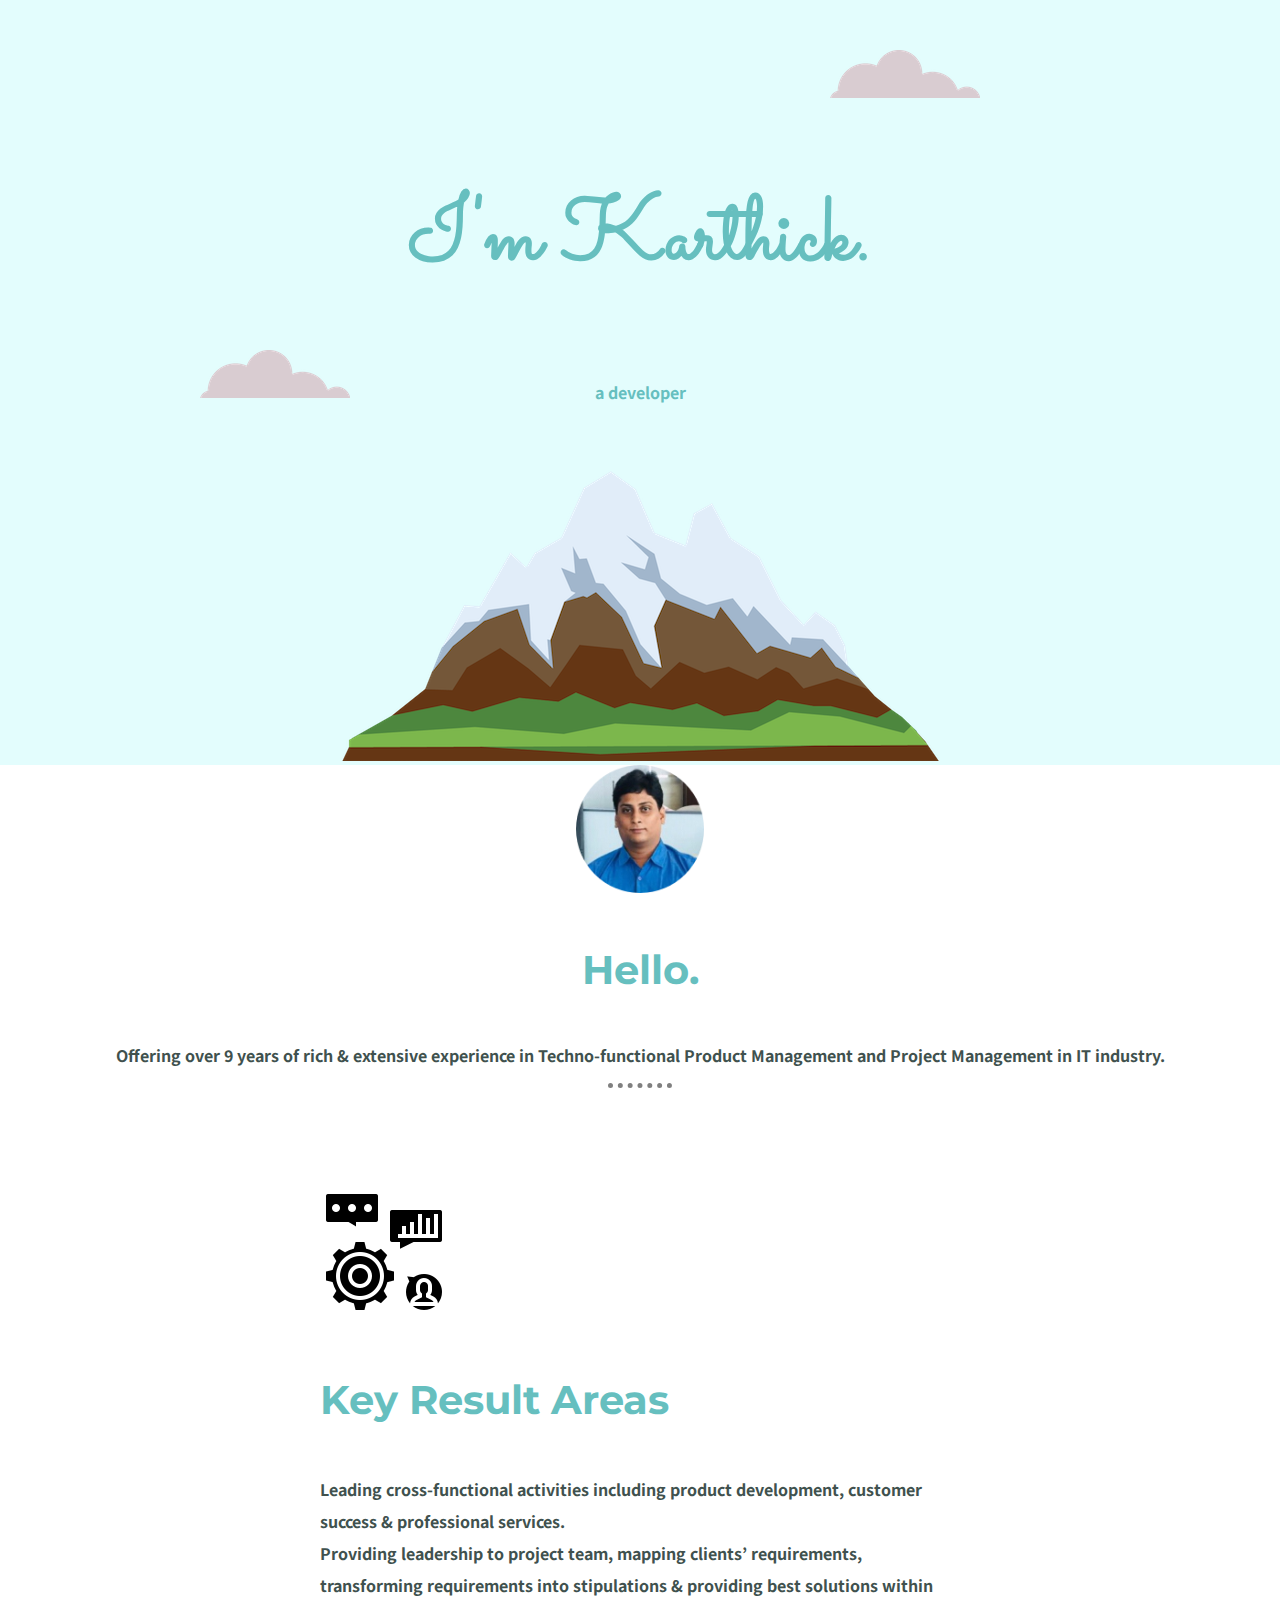
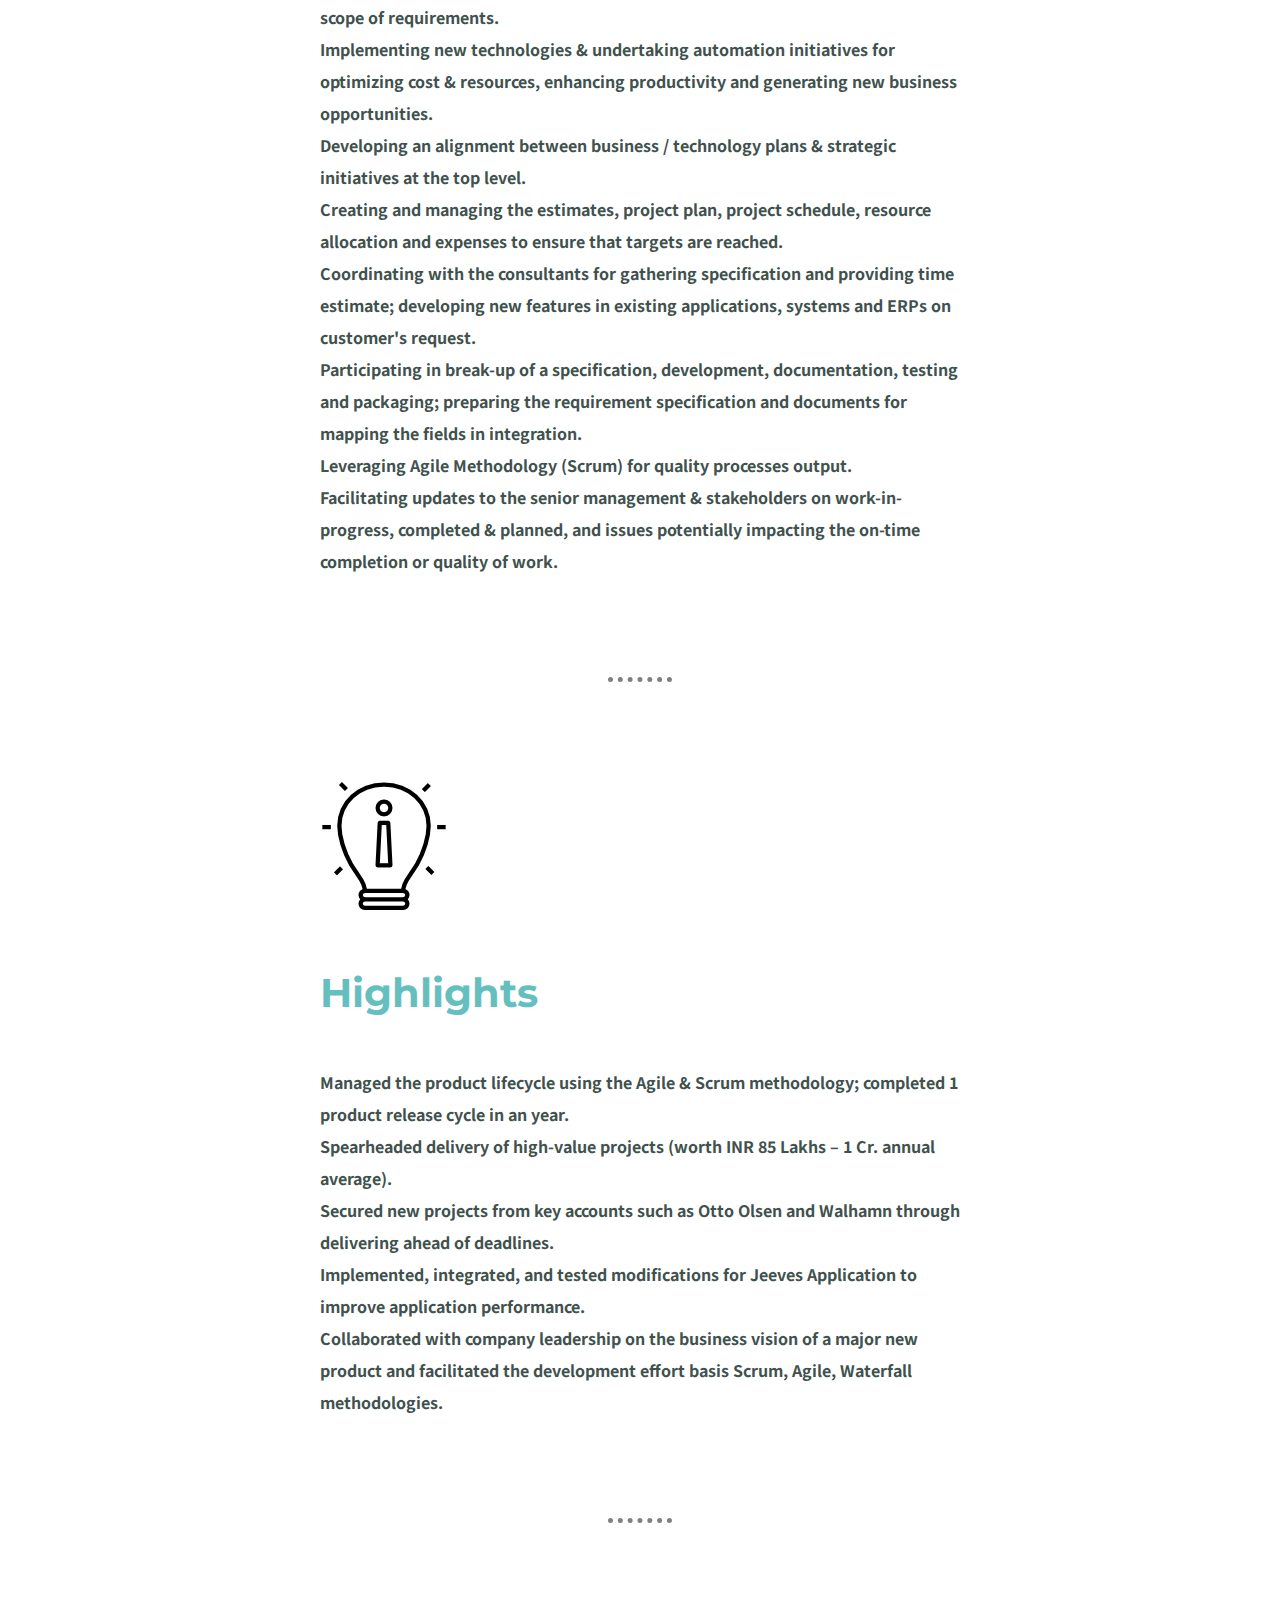
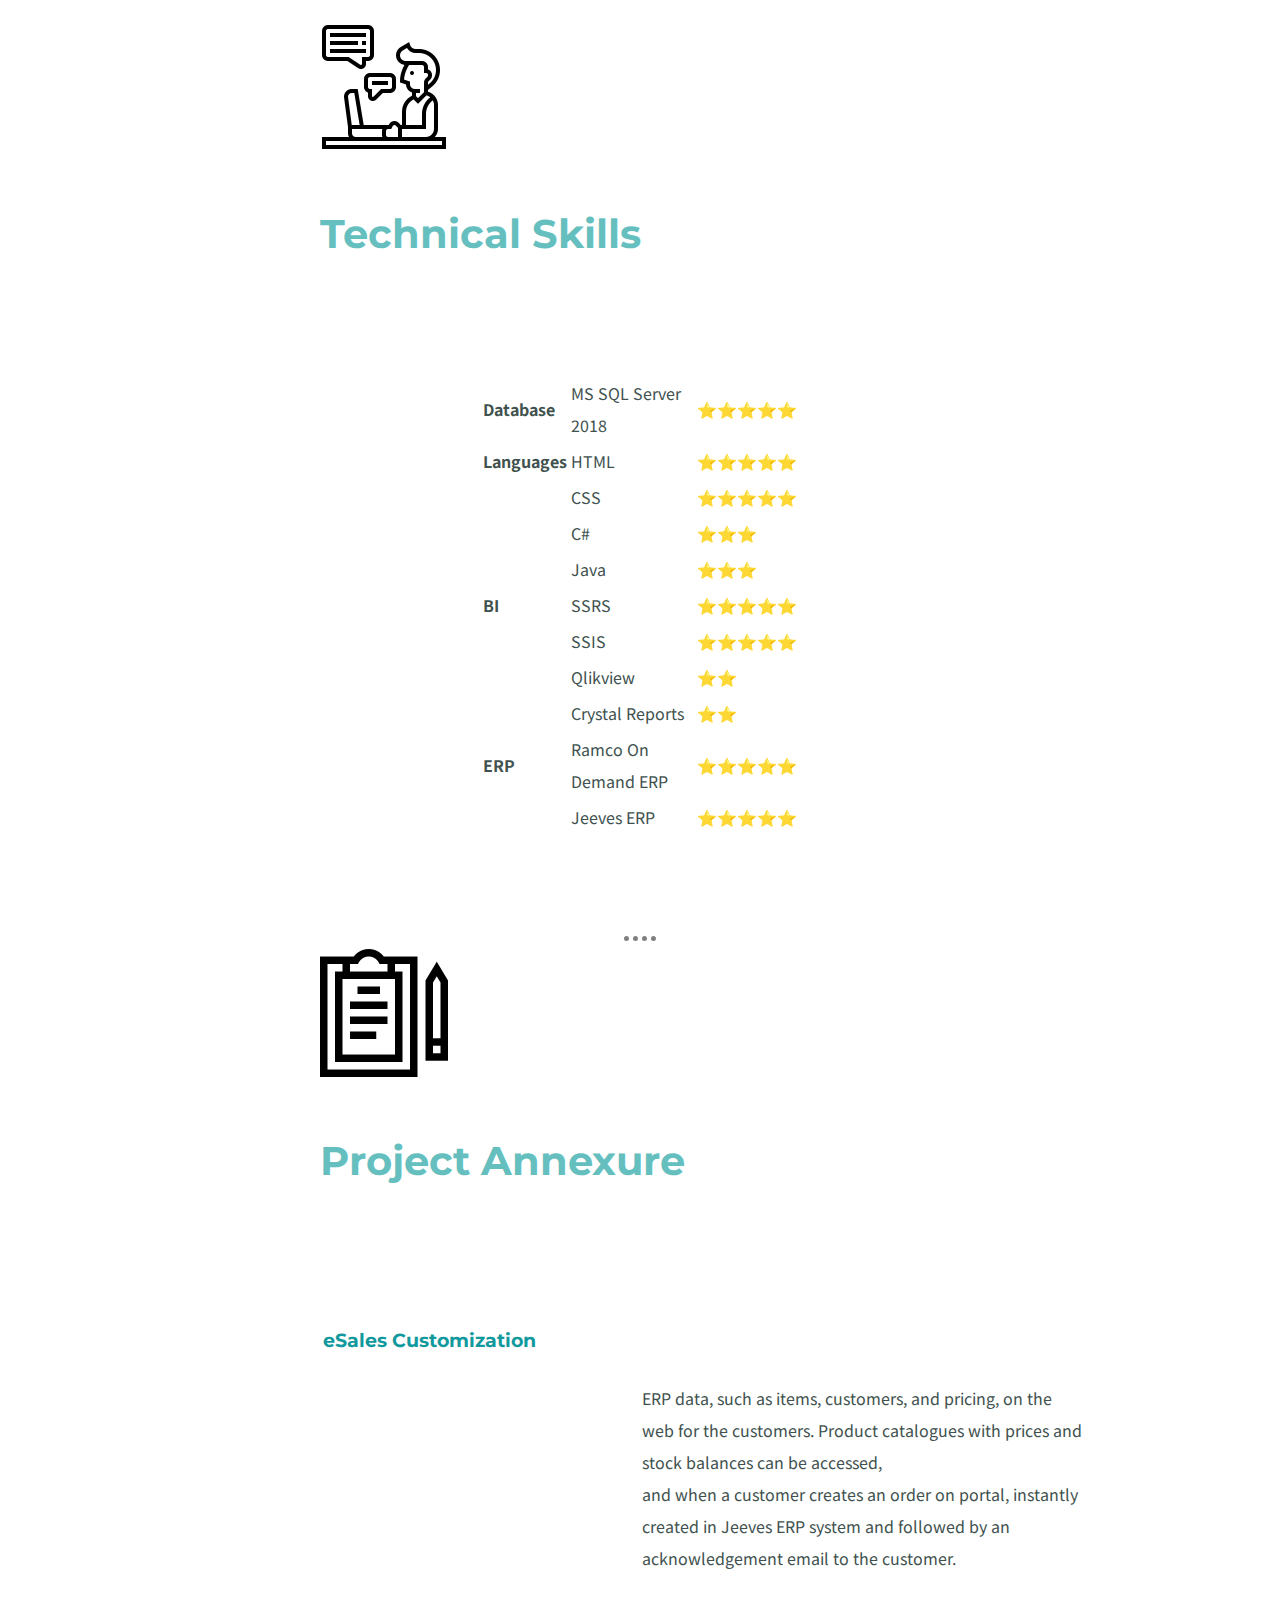
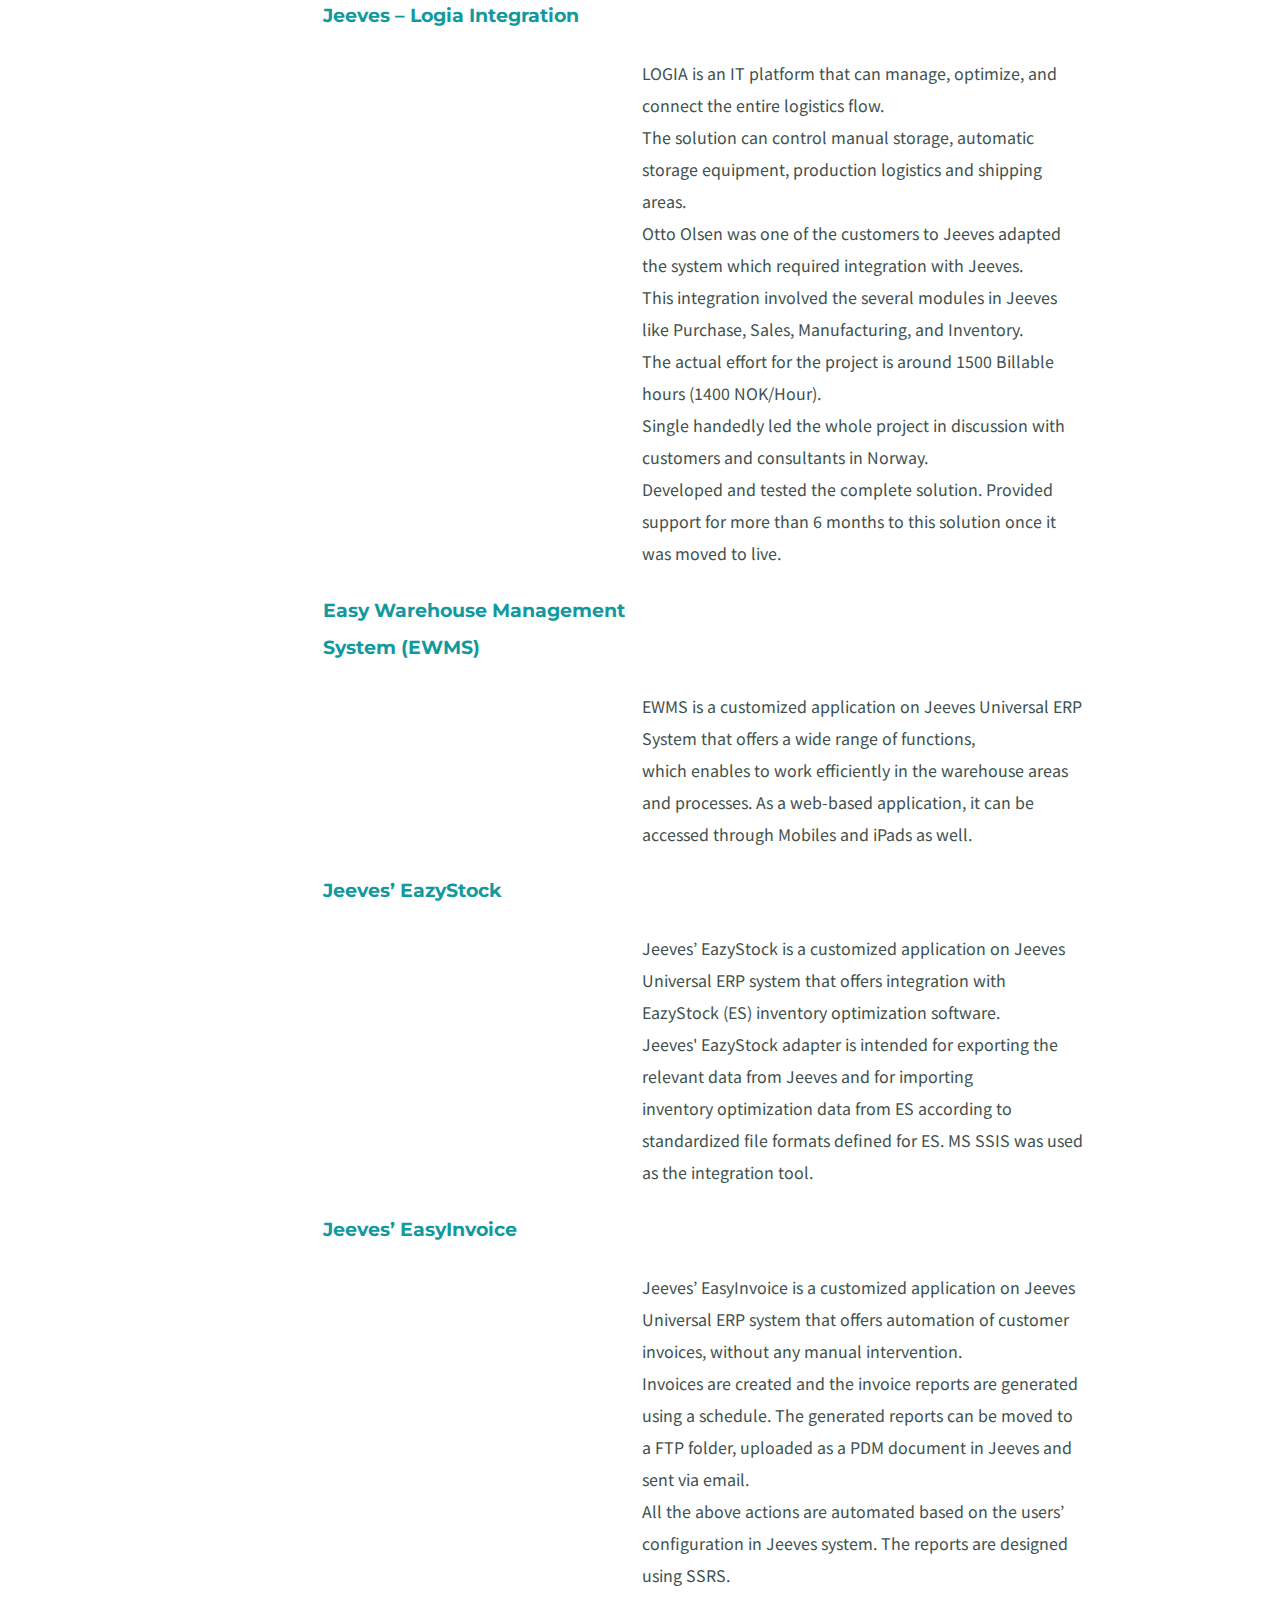
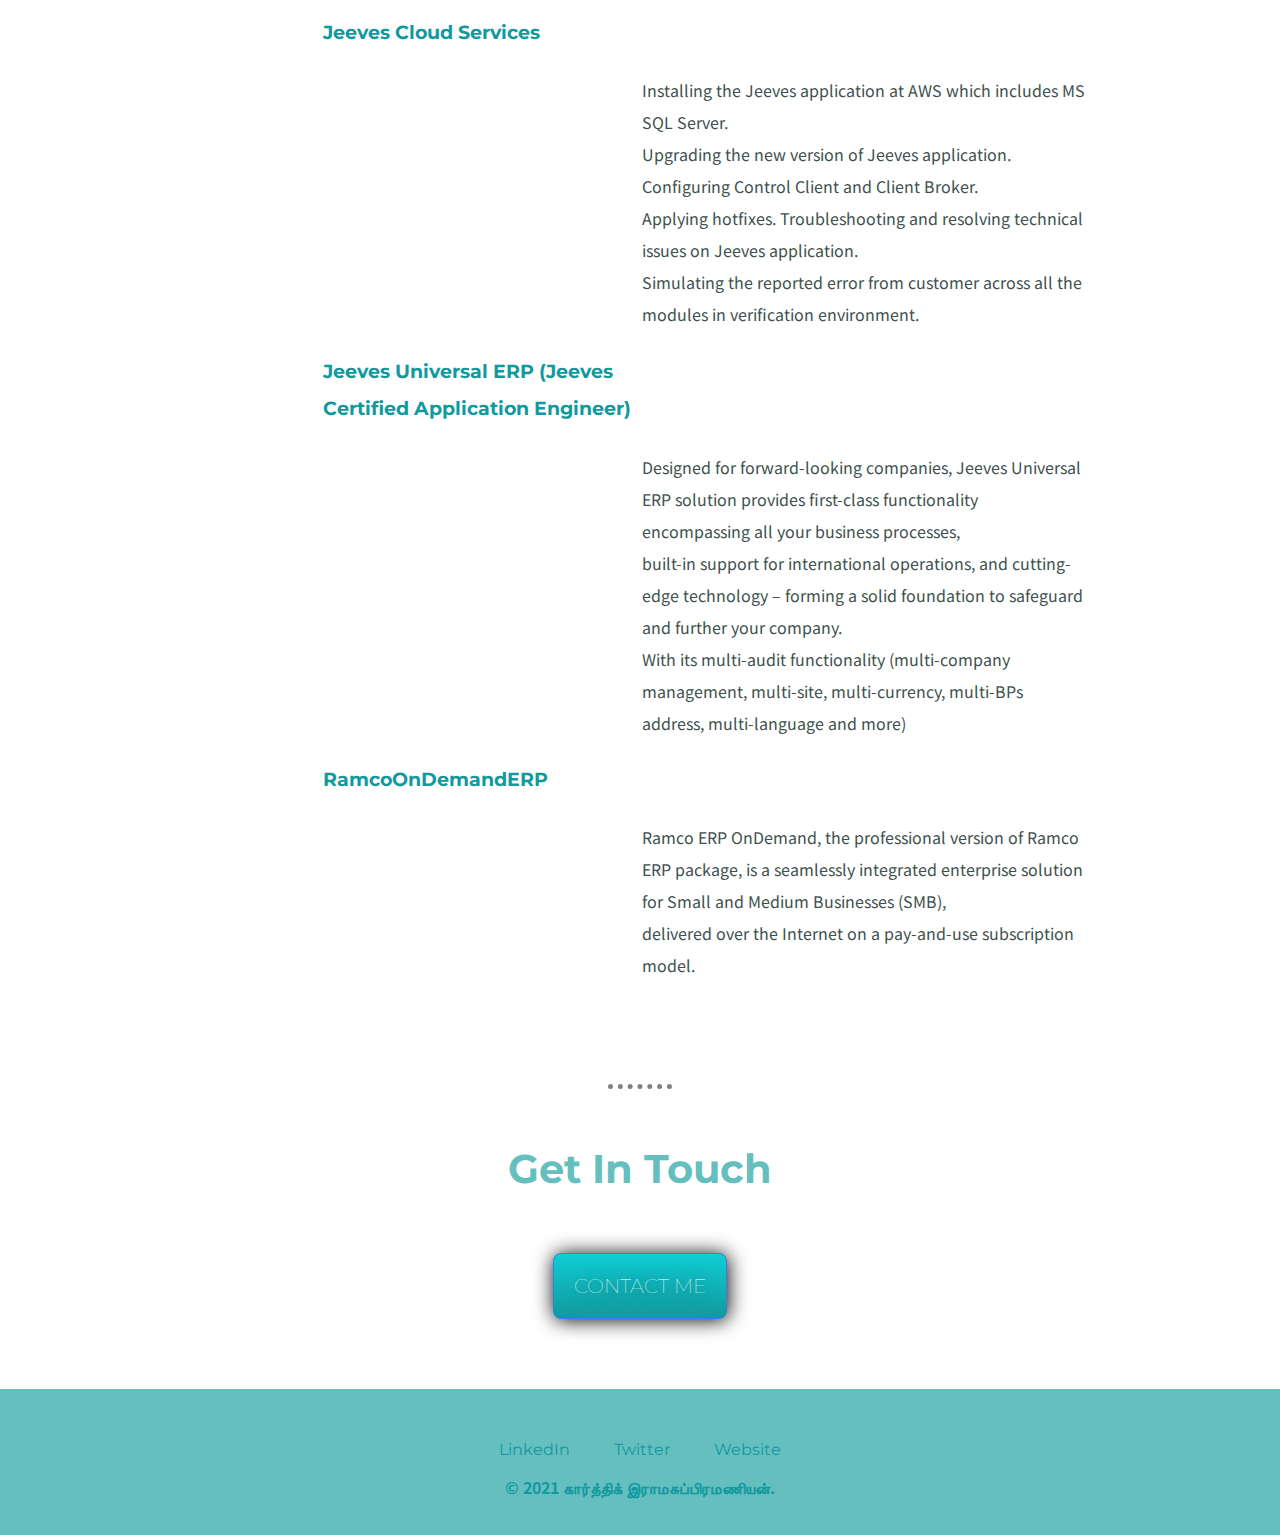
<file: index.html>
<!DOCTYPE html>
<html lang="en" dir="ltr">

<head>
  <meta charset="utf-8">
  <meta name="description:" content="This site containes some informations and details about Karthick Ramasubramanian.">
  <title>Karthick Ramasubramanian</title>
  <link rel="preconnect" href="https://fonts.gstatic.com">
  <link href="https://fonts.googleapis.com/css2?family=Merriweather:wght@700&family=Montserrat:wght@300&family=Sacramento&display=swap" rel="stylesheet">
  <link rel="preconnect" href="https://fonts.gstatic.com">
<link href="https://fonts.googleapis.com/css2?family=Architects+Daughter&display=swap" rel="stylesheet">
<link rel="preconnect" href="https://fonts.gstatic.com">
<link href="https://fonts.googleapis.com/css2?family=Akaya+Telivigala&display=swap" rel="stylesheet">
<link rel="preconnect" href="https://fonts.gstatic.com">
<link href="https://fonts.googleapis.com/css2?family=Noto+Sans+JP&display=swap" rel="stylesheet">
  <link rel="stylesheet" href="css/styles.css">
  <link rel="icon" href="favicon.ico">
</head>
<body>
  <div class="top-container">
    <img class="top-cloud" src="images\cloud.png" alt="lake">
    <h1>I'm Karthick.</h1>
    <p class="Para1">a developer</p>
    <img class="bottom-cloud" src="images\cloud.png" alt="lake">
    <img src="images\mountain.png" alt="lake">
  </div>
    <div class="middle-container">
      <div class="profile">
        <img class="dp" src="images\DP.png" alt="profile-picture">
        <h2>Hello.</h2>
        <p>Offering over 9 years of rich & extensive experience in Techno-functional Product Management and Project Management in IT industry.</p>
      </div>
      <hr>
      <div class="skills">
        <div class="skill-row">
        <img class="kra" src="images\keyresultareas.png" alt="key-result-areas">
        <h2>Key Result Areas</h2>
          <p>Leading cross-functional activities including product development, customer success & professional services.<br>
            Providing leadership to project team, mapping clients’ requirements, transforming requirements into stipulations & providing best solutions within scope of requirements.<br>
            Implementing new technologies & undertaking automation initiatives for optimizing cost & resources, enhancing productivity and generating new business opportunities.<br>
            Developing an alignment between business / technology plans & strategic initiatives at the top level.<br>
            Creating and managing the estimates, project plan, project schedule, resource allocation and expenses to ensure that targets are reached.<br>
            Coordinating with the consultants for gathering specification and providing time estimate; developing new features in existing applications, systems and ERPs on customer's request.<br>
            Participating in break-up of a specification, development, documentation, testing and packaging; preparing the requirement specification and documents for mapping the fields in integration.<br>
            Leveraging Agile Methodology (Scrum) for quality processes output.<br>
            Facilitating updates to the senior management & stakeholders on work-in-progress, completed & planned, and issues potentially impacting the on-time completion or quality of work.</p>
        </div>
        <hr>
        <div class="skill-row">
          <img src="images\highlight.png" alt="highlight">
          <h2>Highlights</h2>
          <p>Managed the product lifecycle using the Agile & Scrum methodology; completed 1 product release cycle in an year.<br>
            Spearheaded delivery of high-value projects (worth INR 85 Lakhs – 1 Cr. annual average).<br>
            Secured new projects from key accounts such as Otto Olsen and Walhamn through delivering ahead of deadlines.<br>
            Implemented, integrated, and tested modifications for Jeeves Application to improve application performance.<br>
            Collaborated with company leadership on the business vision of a major new product and facilitated the development effort basis Scrum, Agile, Waterfall methodologies.</p>
        </div>
        <hr>
        <div class="skill-row">
          <img src="images\techskills.png" alt="technical-skills">
          <h2>Technical Skills</h2>
          <table class="techskills">
            <tr>
              <td><strong>Database</strong></td>
              <td>MS SQL Server 2018</td>
              <td>⭐⭐⭐⭐⭐</td>
            </tr>
            <tr>
              <td><strong>Languages</strong></td>
              <td>HTML</td>
              <td>⭐⭐⭐⭐⭐</td>
            </tr>
            <tr>
              <td></td>
              <td>CSS</td>
              <td>⭐⭐⭐⭐⭐</td>
            </tr>
            <tr>
              <td></td>
              <td>C#</td>
              <td>⭐⭐⭐</td>
            </tr>
            <tr>
              <td></td>
              <td>Java</td>
              <td>⭐⭐⭐</td>
            </tr>
            <tr>
              <td><strong>BI</strong></td>
              <td>SSRS</td>
              <td>⭐⭐⭐⭐⭐</td>
            </tr>
            <tr>
              <td></td>
              <td>SSIS</td>
              <td>⭐⭐⭐⭐⭐</td>
            <tr>
              <td></td>
              <td>Qlikview</td>
              <td>⭐⭐</td>
            </tr>
            <tr>
              <td></td>
              <td>Crystal Reports</td>
              <td>⭐⭐</td>
            </tr>
            <tr>
              <td><strong>ERP</strong></td>
              <td>Ramco On Demand ERP</td>
              <td>⭐⭐⭐⭐⭐</td>
            </tr>
            <tr>
              <td></td>
              <td>Jeeves ERP</td>
              <td>⭐⭐⭐⭐⭐</td>
            </tr>
          </table>
          <hr>
          <img class="" src="images\projects.png" alt="project-annexure">
          <h2>Project Annexure</h2>

          <table class="projects">
            <tr>
              <td><h3>eSales Customization</h3></td>
              <td></td>
            </tr>
            <tr>
              <td></td>
              <td>ERP data, such as items, customers, and pricing, on the web for the customers. Product catalogues with prices and stock balances can be accessed,<br> and when a customer creates an order on portal, instantly created in
                Jeeves ERP system and followed by an acknowledgement email to the customer.</td>
            </tr>
            <tr>
              <td><h3>Jeeves – Logia Integration</h3></td>
              <td></td>
            </tr>
            <tr>
              <td></td>
              <td>LOGIA is an IT platform that can manage, optimize, and connect the entire logistics flow. <br>The solution can control manual storage, automatic storage equipment, production logistics and shipping areas.<br> Otto
              Olsen was one of the customers to Jeeves adapted the system which required integration with Jeeves.<br> This integration involved the several modules in Jeeves like Purchase, Sales, Manufacturing, and Inventory.<br>The actual effort for the
              project is around 1500 Billable hours (1400 NOK/Hour).<br> Single handedly led the whole project in discussion with customers and consultants in Norway. <br>Developed and tested the complete solution. Provided support for more than 6 months to
              this solution once it was moved to live.</td>
            </tr>
            <tr>
              <td><h3>Easy Warehouse Management System (EWMS)</h3></td>
              <td></td>
            </tr>
            <tr>
              <td></td>
              <td>EWMS is a customized application on Jeeves Universal ERP System that offers a wide range of functions, <br>which enables to work efficiently in the warehouse areas and processes. As a web-based
              application, it can be accessed through Mobiles and iPads as well.</td>
            </tr>
            <tr>
              <td><h3>Jeeves’ EazyStock</h3></td>
              <td></td>
            </tr>
            <tr>
              <td></td>
              <td>Jeeves’ EazyStock is a customized application on Jeeves Universal ERP system that offers integration with EazyStock (ES) inventory optimization software. <br>Jeeves' EazyStock adapter is intended for exporting the relevant
              data from Jeeves and for importing <br>inventory optimization data from ES according to standardized file formats defined for ES. MS SSIS was used as the integration tool.</td>
            </tr>
            <tr>
              <td><h3>Jeeves’ EasyInvoice</h3></td>
              <td></td>
            </tr>
            <tr>
              <td></td>
              <td>Jeeves’ EasyInvoice is a customized application on Jeeves Universal ERP system that offers automation of customer invoices, without any manual intervention. <br>Invoices are created and the invoice reports are generated
              using a schedule. The generated reports can be moved to a FTP folder, uploaded as a PDM document in Jeeves and sent via email. <br>All the above actions are automated based on the users’ configuration in Jeeves system. The reports are
              designed using SSRS.</td>
            </tr>
            <tr>
              <td><h3>Jeeves Cloud Services</h3></td>
              <td></td>
            </tr>
            <tr>
              <td></td>
              <td>Installing the Jeeves application at AWS which includes MS SQL Server. <br>Upgrading the new version of Jeeves application. Configuring Control Client and Client Broker. <br>Applying hotfixes. Troubleshooting and resolving
              technical issues on Jeeves application. <br>Simulating the reported error from customer across all the modules in verification environment.</td>
            </tr>
            <tr>
              <td><h3>Jeeves Universal ERP (Jeeves Certified Application Engineer)</h3></td>
              <td></td>
            </tr>
            <tr>
              <td></td>
              <td>Designed for forward-looking companies, Jeeves Universal ERP solution provides first-class functionality encompassing all your business processes, <br>built-in support for
              international operations, and cutting-edge technology – forming a solid foundation to safeguard and further your company. <br>With its multi-audit functionality (multi-company management, multi-site, multi-currency, multi-BPs address,
              multi-language and more)</td>
            </tr>
            <tr>
              <td><h3>RamcoOnDemandERP</h3></td>
              <td></td>
            </tr>
            <tr>
              <td></td>
              <td>Ramco ERP OnDemand, the professional version of Ramco ERP package, is a seamlessly integrated enterprise solution for Small and Medium Businesses (SMB), <br>delivered over the Internet on a pay-and-use subscription model.</td>
            </tr>
          </table>

        </div>
      </div>
      <hr>
      <div class="contact-me">
        <h2>Get In Touch</h2>
        <a class="btn" href="mailto:karthick225@email.com">CONTACT ME</a>
      </div>
    </div>


    <div class="bottom-container">
      <a class="footer-link" href="https://www.linkedin.com/in/karthick-r-43891025/">LinkedIn</a>
      <a class="footer-link" href="https://twitter.com/KarthickR88">Twitter</a>
      <a class="footer-link" href="http://karthick225.blogspot.com/">Website</a>
      <p class="copyright">© 2021 கார்த்திக் இராமசுப்பிரமணியன்.</p>
    </div>

</body>

</html>
</file>
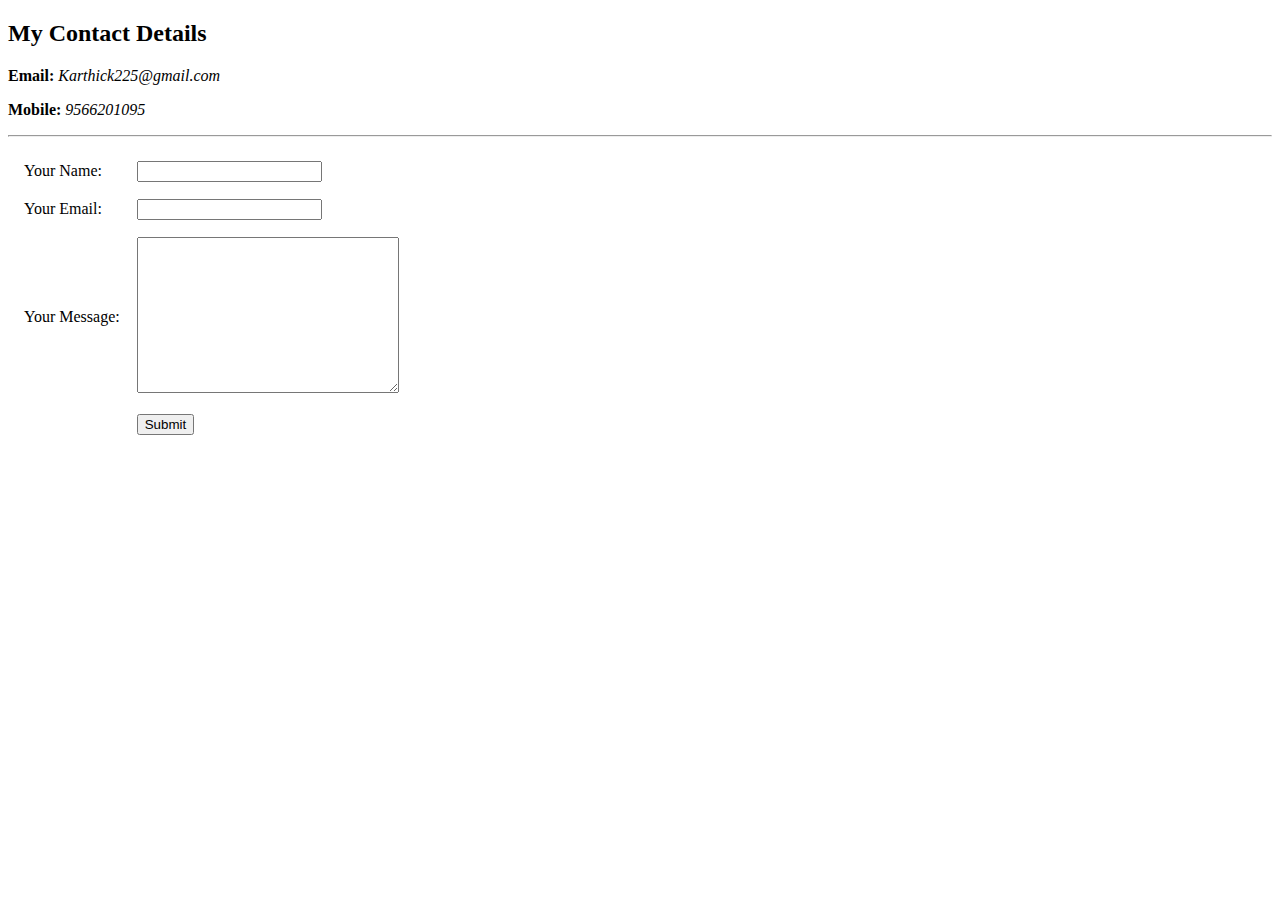
<file: contactme.html>
<!DOCTYPE html>
<html lang="en" dir="ltr">
  <head>
    <meta charset="utf-8">
    <title>Contact Me</title>
  </head>
  <body>
    <h2>My Contact Details</h2>
    <p><strong>Email:</strong> <em>Karthick225@gmail.com</em></p>
    <p><strong>Mobile:</strong> <em>9566201095</em></p>
    <hr>
    <form action="karthick.r@jeeves.se" method="post" enctype="text/plain">
      <table cellspacing = "15">
        <tr>
          <td><label>Your Name:</label></td>
          <td><input type="text" name="Name" value=""><br></td>
        </tr>
        <tr>
          <td><label>Your Email:</label></td>
          <td><input type="email" name="Email ID" value=""><br></td>
        </tr>
        <tr>
          <td><label>Your Message:</label><br></td>
          <td><textarea name="Message" rows="10" cols="30"></textarea><br></td>
        </tr>
        <tr>
          <td> </td>
          <td><input type="submit" name=""></td>
        </tr>
      </table>      
    </form>
  </body>
</html>
</file>
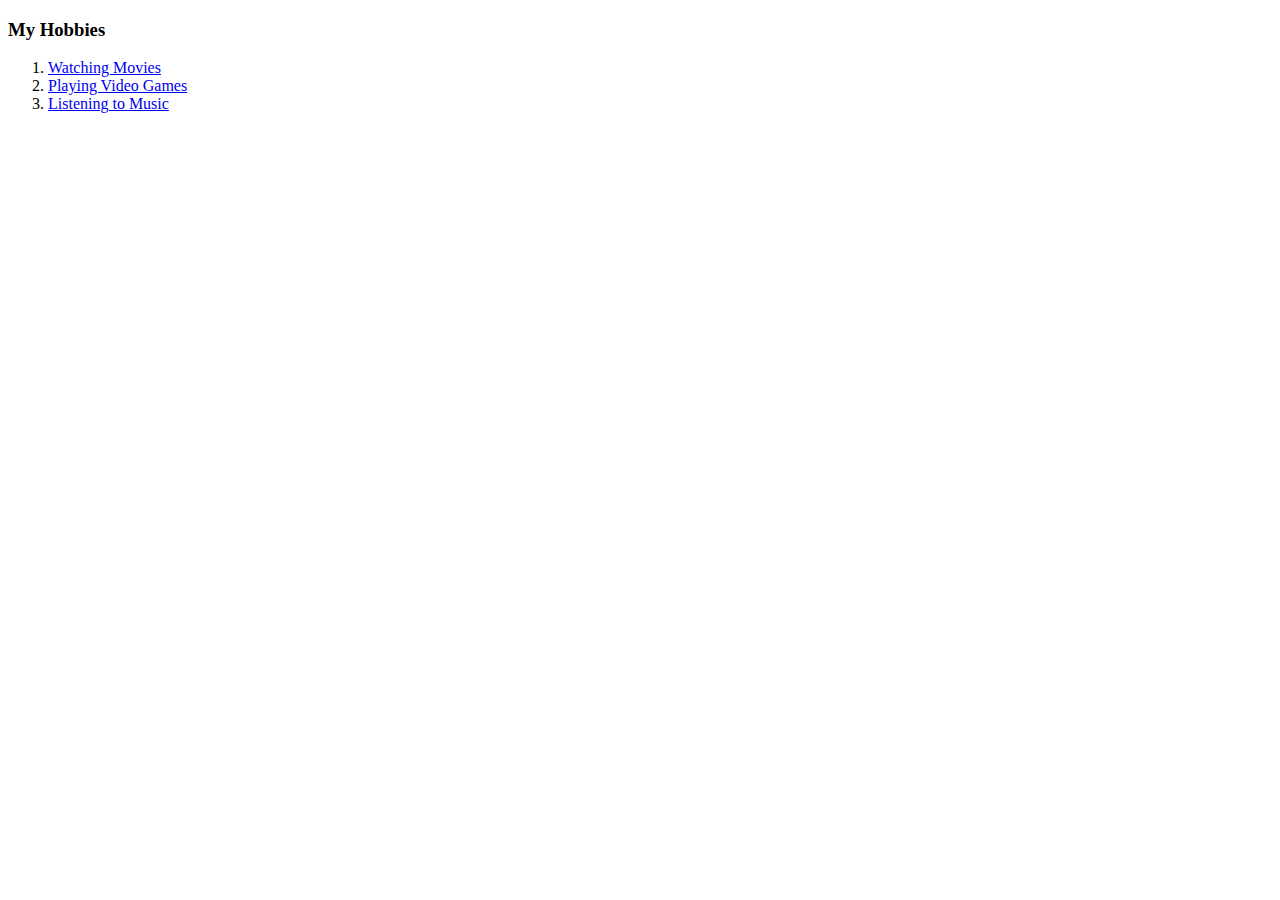
<file: hobbies.html>
<!DOCTYPE html>
<html lang="en" dir="ltr">

<head>
  <meta charset="utf-8">
  <title>My Hobbies</title>
</head>

<body>
  <h3>My Hobbies</h3>
  <ol>
    <li><a href="https://www.netflix.com/browse">Watching Movies</a></li>
    <li><a href="https://www.rgmechanics.com/">Playing Video Games</a></li>
    <li><a href="https://www.arrahman.com/">Listening to Music</a></li>
  </ol>
</body>

</html>
</file>
<file: css/styles.css>
body
{
  margin: 0;
  text-align: center;
  font-family: 'Merriweather', serif;
  color: #40514E;
  /*color: #f9f3f3;*/
}

.dp
{
  width: 10%;
}

h1
{
  margin: 50px auto 0 auto;
  font-family: 'Sacramento', cursive;
  font-size: 5.625rem;
  color: #66BFBF;
  line-height: 2;
}
h2
{
  font-family: 'Montserrat', sans-serif;
  font-size: 2.5rem;
  color: #66BFBF;
  line-height: 2;
}

h3
{
  font-family: 'Montserrat', sans-serif;
  color: #11999E;
  line-height: 2;
}

.top-container
{
  background-color: #e3fdfd;
  position: relative;
  padding-top: 100px;

}
.top-cloud
{
  position: absolute;
  right: 300px;
  top: 50px;
}

.bottom-cloud
{
  position: absolute;
  left: 200px;
  top: 350px;
}

hr {
  border-color: grey;
  border-style: none;
  border-top-style: dotted;
  border-width: 5px;
  height: 0px;
  width: 5%;
}
.techskills
{
  align-items: center;
  margin: auto;
  width: 50%;
}
.projects
{
  display: block;
  width: 50%;
  text-align: center;
  margin: 100px auto 100px auto;
  line-height: 2;

}
.skill-row
{
  display: block;
  width: 50%;
  margin: 100px auto 100px auto;
  text-align: left;
  line-height: 2;

}
.bottom-container
{
  /*color: #66BFBF;*/
  background-color: #e3fdfd;
  background-color: #66BFBF;
  padding: 50px 0 20px;
}
/*.Skills
{
  margin: 100px auto 100px auto;
  text-align: left;
}*/
.Para1
{
  color: #66BFBF;
  width: 20%;
  margin: 50px auto 0 auto;
}
p
{
  /*font-family: 'Architects Daughter', cursive;*/
  /*font-family: 'Akaya Telivigala', cursive;*/
  font-family: 'Noto Sans JP', sans-serif;
  font-weight: bold;
}
.techskills
{
  display: block;
  width: 50%;
  margin: 100px auto 100px auto;
  text-align: left;
  line-height: 2;
  font-family: 'Noto Sans JP', sans-serif;
}
.projects
{
  display: block;
  width: 120%;
  margin: 100px auto 100px auto;
  text-align: left;
  line-height: 2;
  font-family: 'Noto Sans JP', sans-serif;
}

/*.kra
{
  float: left;
}
*/
.contact-me
{
  width: 40%;
  margin: 40px auto 60px auto;
}
.btn {
   background: #11CDD4;
   background-image: -webkit-linear-gradient(top, #11CDD4, #11999E);
   background-image: -moz-linear-gradient(top, #11CDD4, #11999E);
   background-image: -ms-linear-gradient(top, #11CDD4, #11999E);
   background-image: -o-linear-gradient(top, #11CDD4, #11999E);
   background-image: -webkit-gradient(to bottom, #11CDD4, #11999E);
   -webkit-border-radius: 8px;
   -moz-border-radius: 8px;
   border-radius: 8px;
   color: #FFFFFF;
   font-family: 'Montserrat', sans-serif;
   font-size: 20px;
   font-weight: 100;
   padding: 20px;
   -webkit-box-shadow: 1px 1px 20px 0 #000000;
   -moz-box-shadow: 1px 1px 20px 0 #000000;
   box-shadow: 1px 1px 20px 0 #000000;
   text-shadow: 1px 1px 20px #000000;
   border: solid #337FED 1px;
   text-decoration: none;
   display: inline-block;
   cursor: pointer;
   text-align: center;
}

.btn:hover {
   border: solid #337FED 1px;
   background: #30E3CB;
   background-image: -webkit-linear-gradient(top, #30E3CB, #2BC4AD);
   background-image: -moz-linear-gradient(top, #30E3CB, #2BC4AD);
   background-image: -ms-linear-gradient(top, #30E3CB, #2BC4AD);
   background-image: -o-linear-gradient(top, #30E3CB, #2BC4AD);
   background-image: -webkit-gradient(to bottom, #30E3CB, #2BC4AD);
   -webkit-border-radius: 20px;
   -moz-border-radius: 20px;
   border-radius: 20px;
   text-decoration: none;
}
a
{
  color: #11999E;
  /*color: #66BFBF;*/
  font-family: 'Montserrat', sans-serif;
  margin: 10px 20px;
  text-decoration: none;
}
.copyright
{
  color: #11999E;
}
a:hover
{
  color: #EAF6F6;
}
</file>
